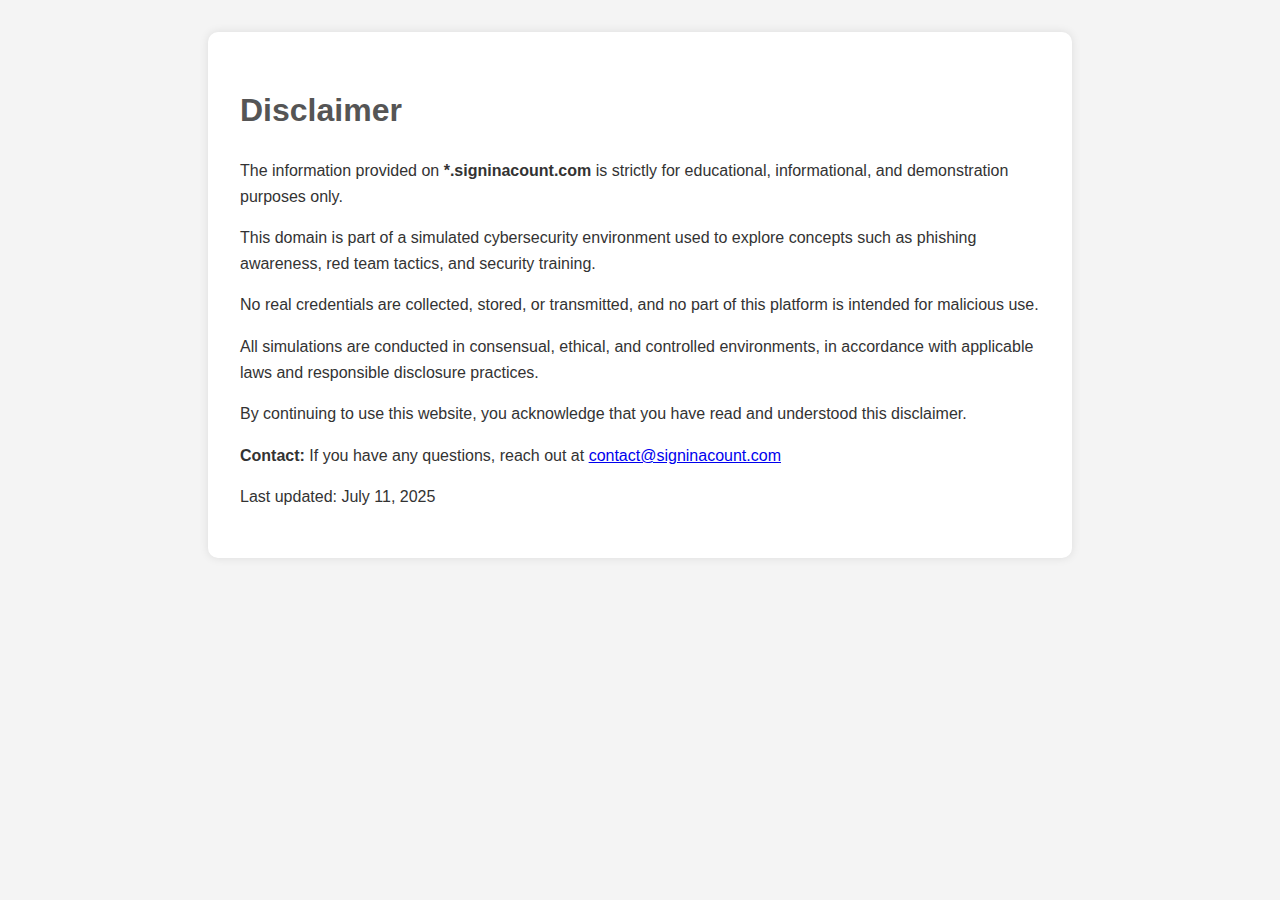
<file: index.html>
<!DOCTYPE html>
<html lang="en">
<head>
  <meta charset="UTF-8">
  <meta name="viewport" content="width=device-width, initial-scale=1">
  <title>Disclaimer | signinacount.com</title>
  <style>
    body {
      font-family: Arial, sans-serif;
      line-height: 1.6;
      margin: 0;
      padding: 2rem;
      background-color: #f4f4f4;
      color: #333;
    }
    .container {
      max-width: 800px;
      margin: auto;
      background: white;
      padding: 2rem;
      border-radius: 10px;
      box-shadow: 0 0 10px rgba(0,0,0,0.1);
    }
    h1 {
      color: #555;
    }
  </style>
</head>
<body>
  <div class="container">
    <h1>Disclaimer</h1>
 <p>The information provided on <strong>*.signinacount.com</strong> is strictly for educational, informational, and demonstration purposes only.</p>

<p>This domain is part of a simulated cybersecurity environment used to explore concepts such as phishing awareness, red team tactics, and security training.</p>

<p>No real credentials are collected, stored, or transmitted, and no part of this platform is intended for malicious use.</p>

<p>All simulations are conducted in consensual, ethical, and controlled environments, in accordance with applicable laws and responsible disclosure practices.</p>

    <p>By continuing to use this website, you acknowledge that you have read and understood this disclaimer.</p>

    <p><strong>Contact:</strong> If you have any questions, reach out at <a href="mailto:contact@signinacount.com">contact@signinacount.com</a></p>

    <p>Last updated: July 11, 2025</p>
  </div>
</body>
</html>
</file>
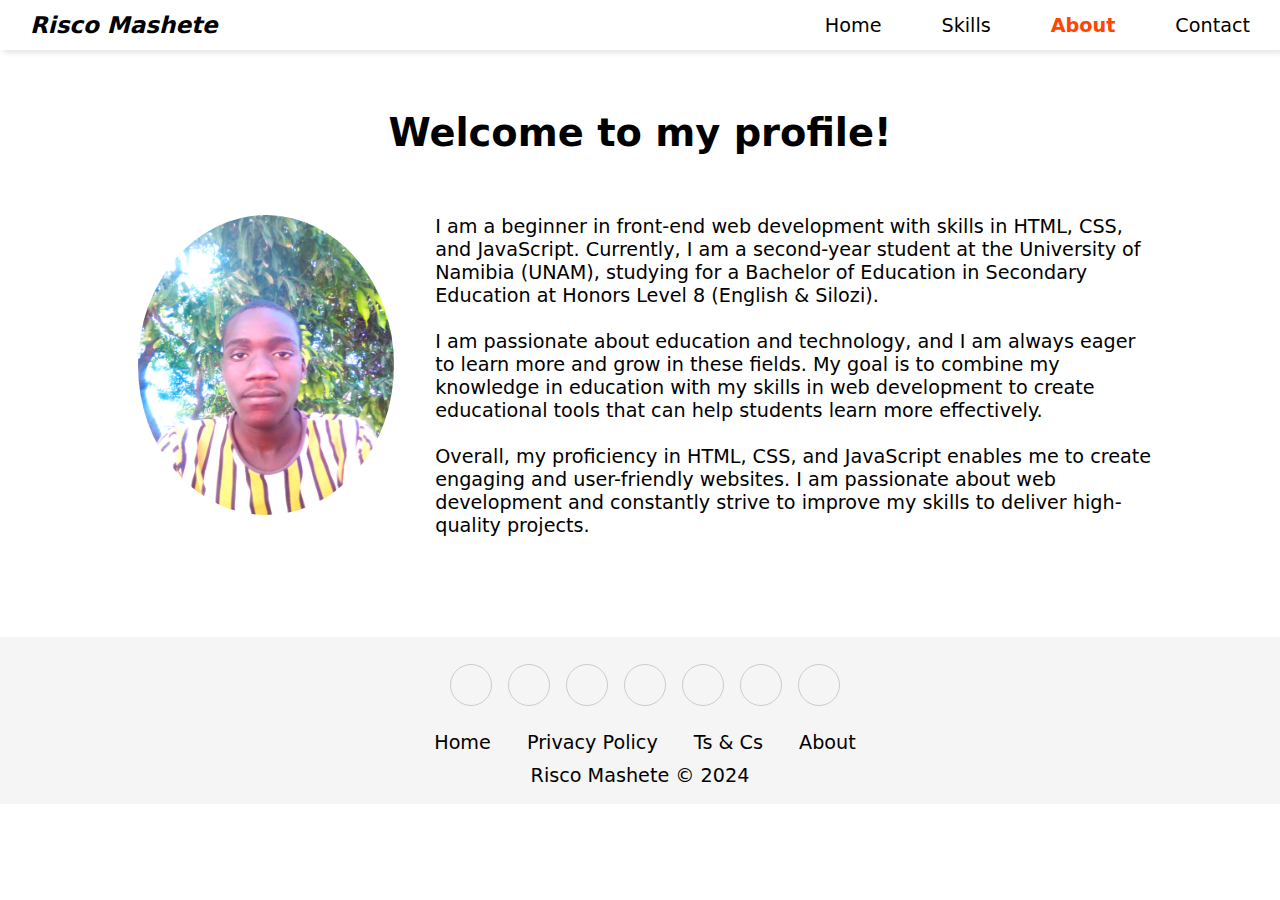
<file: about.html>
<!DOCTYPE html>
<html lang="en">
<head>
    <meta charset="UTF-8">
    <meta name="viewport" content="width=device-width, initial-scale=1.0">
    <link rel="stylesheet" href="style.css">
    <title>About Me</title>
    <link rel="stylesheet" href="https://cdnjs.cloudflare.com/ajax/libs/font-awesome/6.5.2/css/all.min.css" integrity="sha512-SnH5WK+bZxgPHs44uWIX+LLJAJ9/2PkPKZ5QiAj6Ta86w+fsb2TkcmfRyVX3pBnMFcV7oQPJkl9QevSCWr3W6A==" crossorigin="anonymous" referrerpolicy="no-referrer" />
</head>
<body>
    <nav>
        
        <ul class="sidebar">
            <li onclick=hideSidebar()><i class="fa fa fa-close" aria-hidden="true" style="font-size: 25px; padding: 15px; cursor: pointer;"></i></li>
            <li><a href="index.html">Home</a></li>
            <li><a href="skills.html">Skills</a></li>
            <li><a href="about.html"  class="current">About</a></li>
            <li><a href="contact.html">Contact</a></li>
        </ul>

        <ul>
            <li class="brand-title">Risco Mashete</li>
            <li class="hideOnMobile"><a href="index.html">Home</a></li>
            <li class="hideOnMobile"><a href="skills.html">Skills</a></li>
            <li class="hideOnMobile"><a href="about.html" class="current">About</a></li>
            <li class="hideOnMobile"><a href="contact.html">Contact</a></li>
            <li class="menu-button" onclick=showSidebar()><a href="#" class="toggle-button">
                <span class="bar"></span>
                <span class="bar"></span>
                <span class="bar"></span>
            </a></li>
        </ul>
    </nav>

    <div id="main">
        <div class="container">
            <h1>Welcome to <span>my profile!</span></h1>
            <div id="about">
                <img src="/images/CV.jpg" alt="Risco Lumamezi Mashete">
                <div>
                    <p>I am a beginner in front-end web development with skills in HTML, CSS, and JavaScript. Currently, I am a second-year student at the University of Namibia (UNAM), studying for a Bachelor of Education in Secondary Education at Honors Level 8 (English & Silozi).</p> <br>
                    <p>I am passionate about education and technology, and I am always eager to learn more and grow in these fields. My goal is to combine my knowledge in education with my skills in web development to create educational tools that can help students learn more effectively.</p> <br>
                    <p>Overall, my proficiency in HTML, CSS, and JavaScript enables me to create engaging and user-friendly websites. I am passionate about web development and constantly strive to improve my skills to deliver high-quality projects.</p>
                </div>
            </div>
        </div>
    </div>

    <footer>
        <div class="social">
            <a href="#"><i class="fab fab fa-whatsapp"></i></a>
            <a href="#"><i class="fab fab fa-facebook"></i></a>
            <a href="#"><i class="fab fab fa-github"></i></a>
            <a href="#"><i class="fab fab fa-telegram"></i></a>
            <a href="#"><i class="fab fab fab fa-twitter"></i></a>
            <a href="#"><i class="fab fab fab fa-linkedin"></i></a>
            <a href="#"><i class="fab fab fab fab fab fa-snapchat"></i></a>
        </div>
    
    <ul>
        <a href="#"><li>Home</li></a>
        <a href="#"><li>Privacy Policy</li></a>
        <a href="#"><li>Ts & Cs</li></a>
        <a href="#"><li>About</li></a>
    
        
    
    </ul>
    
    <p class="copyright">Risco Mashete &copy 2024</p>
    
    </footer>

    <script src="main.js"></script>
</body>
</html>
</file>
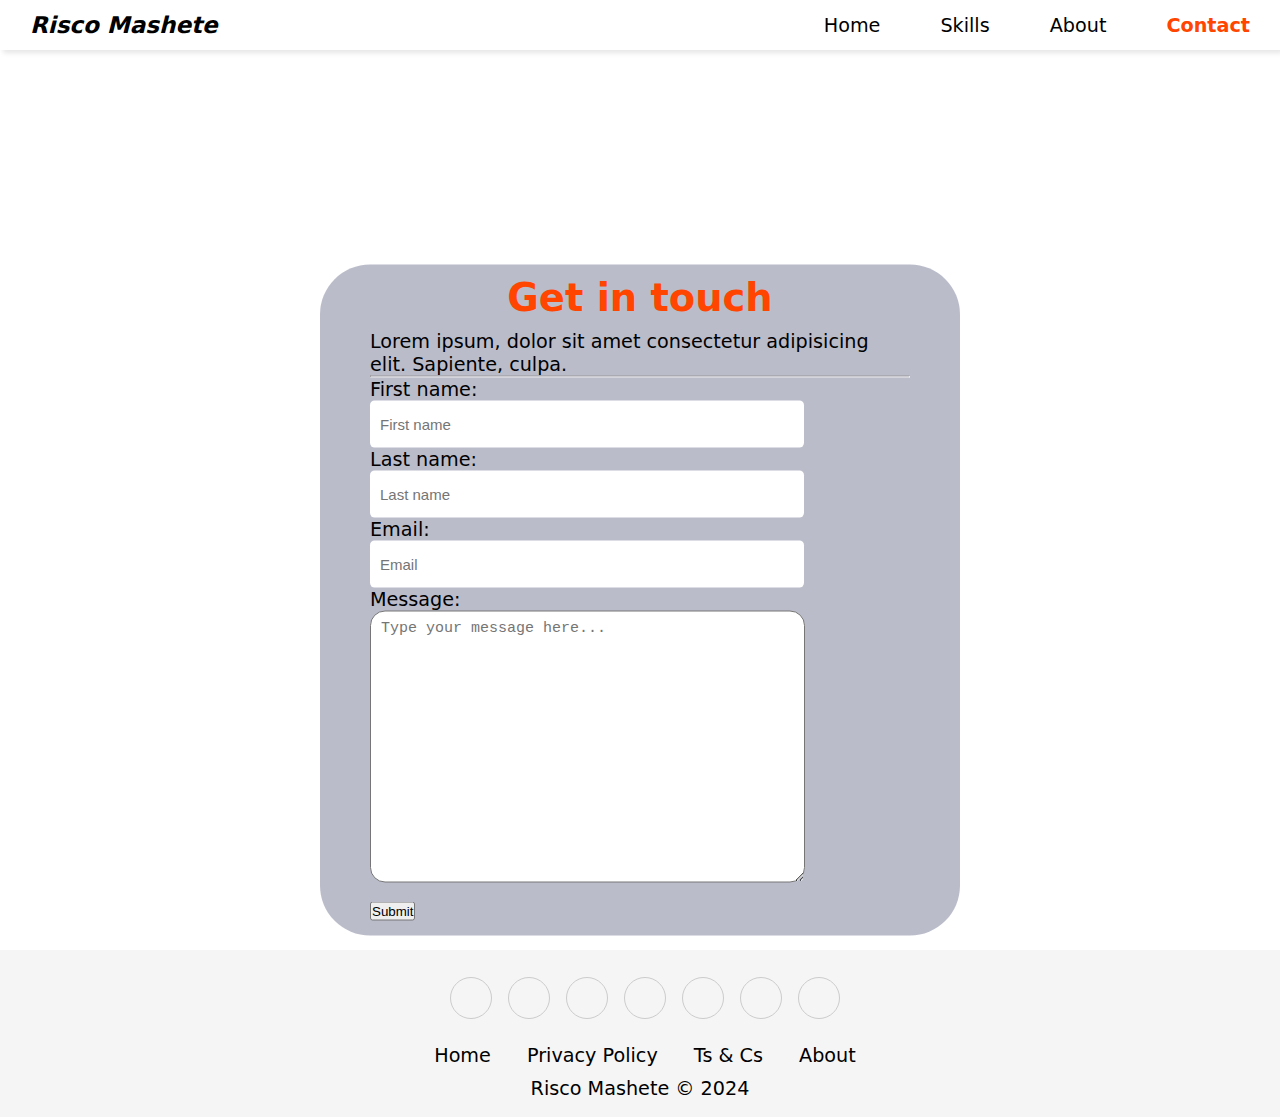
<file: contact.html>
<!DOCTYPE html>
<html lang="en">
<head>
    <meta charset="UTF-8">
    <meta name="viewport" content="width=device-width, initial-scale=1.0">
    <link rel="stylesheet" href="style.css">
    <title>Contact Me</title>
    <link rel="stylesheet" href="https://cdnjs.cloudflare.com/ajax/libs/font-awesome/6.5.2/css/all.min.css" integrity="sha512-SnH5WK+bZxgPHs44uWIX+LLJAJ9/2PkPKZ5QiAj6Ta86w+fsb2TkcmfRyVX3pBnMFcV7oQPJkl9QevSCWr3W6A==" crossorigin="anonymous" referrerpolicy="no-referrer" />
</head>
<body>
    <nav>
        
        <ul class="sidebar">
            <li onclick=hideSidebar()><i class="fa fa fa-close" aria-hidden="true" style="font-size: 25px; padding: 15px; cursor: pointer;"></i></li>
            <li><a href="index.html">Home</a></li>
            <li><a href="skills.html">Skills</a></li>
            <li><a href="about.html">About</a></li>
            <li><a href="contact.html" class="current">Contact</a></li>
        </ul>

        <ul>
            <li class="brand-title">Risco Mashete</li>
            <li class="hideOnMobile"><a href="index.html">Home</a></li>
            <li class="hideOnMobile"><a href="skills.html">Skills</a></li>
            <li class="hideOnMobile"><a href="about.html">About</a></li>
            <li class="hideOnMobile"><a href="contact.html" class="current">Contact</a></li>
            <li class="menu-button" onclick=showSidebar()><a href="#" class="toggle-button">
                <span class="bar"></span>
                <span class="bar"></span>
                <span class="bar"></span>
            </a></li>
        </ul>
    </nav>




    <form action="https://api.web3forms.com/submit" method="POST">
        <input type="hidden" name="access_key" value="00c09eb8-cbc7-4357-ac78-374f007f0950">
        <input type="hidden" name="redirect" value="contact.html">
        
        <h1>Get in touch</h1>
        <p>Lorem ipsum, dolor sit amet consectetur adipisicing elit. Sapiente, culpa.</p>
        <hr>
        <label for="first name">First name:</label>
        <input type="text" name="first name" id="first name" placeholder="First name" required>

       <br> <label for="last name">Last name:</label>
        <input type="text" name="last name" id="last name" placeholder="Last name" required>
       
        <br> <label for="email">Email:</label>
        <input type="text" name="email" id="email" placeholder="Email" required>
       
        <br> <label for="message">Message:</label>
        <textarea name="message" id="message" placeholder="Type your message here..." required rows="15"></textarea>

        <button type="submit">Submit</button>
    </form>

    <footer id="contact-footer">
        <div class="social">
            <a href="#"><i class="fab fab fa-whatsapp"></i></a>
            <a href="#"><i class="fab fab fa-facebook"></i></a>
            <a href="#"><i class="fab fab fa-github"></i></a>
            <a href="#"><i class="fab fab fa-telegram"></i></a>
            <a href="#"><i class="fab fab fab fa-twitter"></i></a>
            <a href="#"><i class="fab fab fab fa-linkedin"></i></a>
            <a href="#"><i class="fab fab fab fab fab fa-snapchat"></i></a>
        </div>
    
    <ul>
        <a href="#"><li>Home</li></a>
        <a href="#"><li>Privacy Policy</li></a>
        <a href="#"><li>Ts & Cs</li></a>
        <a href="#"><li>About</li></a>
    
        
    
    </ul>
    
    <p class="copyright">Risco Mashete &copy 2024</p>
    
    </footer>

    <script src="main.js"></script>
</body>
</html>
</file>
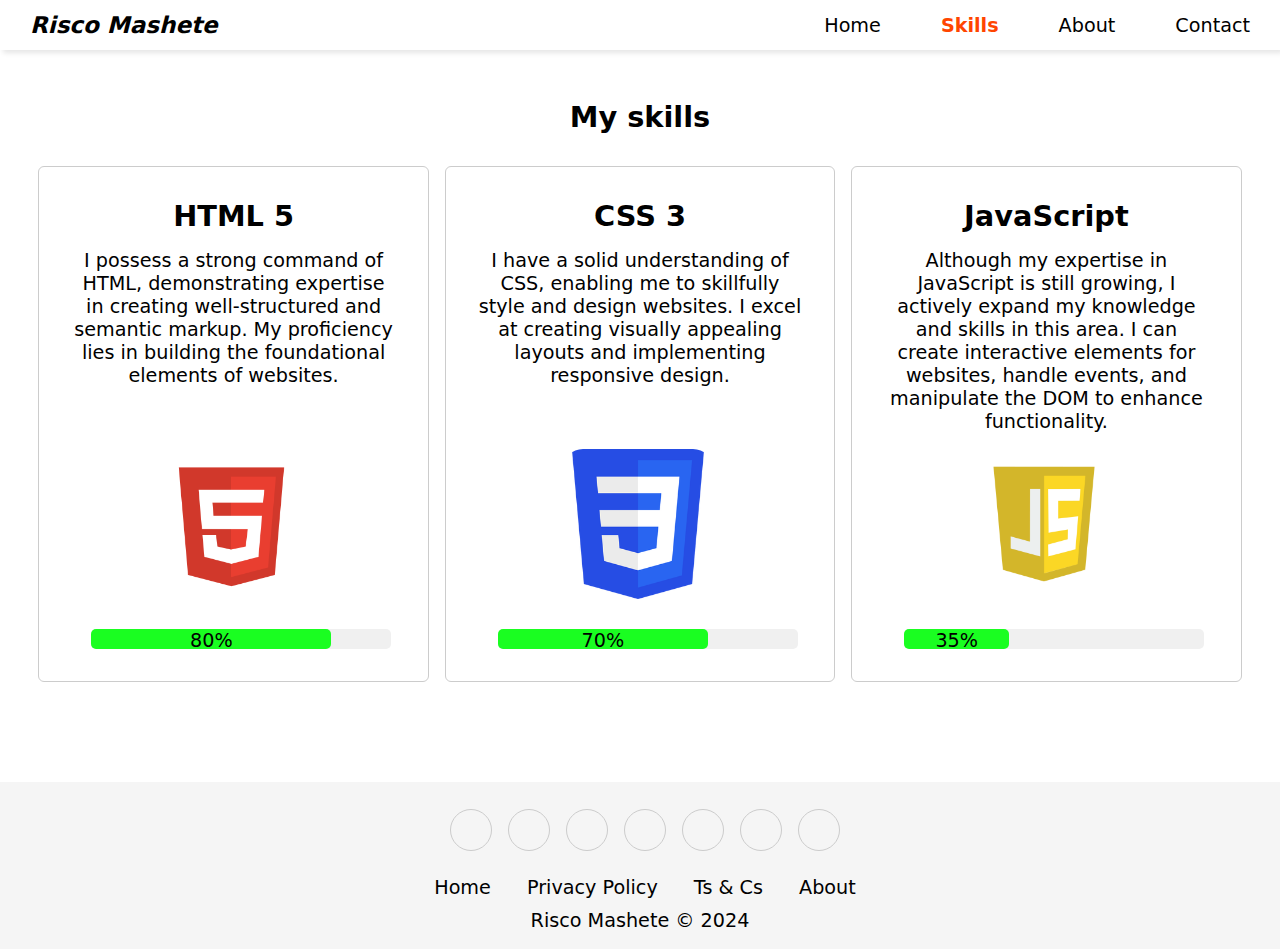
<file: skills.html>
<!DOCTYPE html>
<html lang="en">
<head>
    <meta charset="UTF-8">
    <meta name="viewport" content="width=device-width, initial-scale=1.0">
    <link rel="stylesheet" href="style.css">
    <title>My Skills</title>
    <link rel="stylesheet" href="https://cdnjs.cloudflare.com/ajax/libs/font-awesome/6.5.2/css/all.min.css" integrity="sha512-SnH5WK+bZxgPHs44uWIX+LLJAJ9/2PkPKZ5QiAj6Ta86w+fsb2TkcmfRyVX3pBnMFcV7oQPJkl9QevSCWr3W6A==" crossorigin="anonymous" referrerpolicy="no-referrer" />
</head>
<body>
    <nav>
        
        <ul class="sidebar">
            <li onclick=hideSidebar()><i class="fa fa fa-close" aria-hidden="true" style="font-size: 25px; padding: 15px; cursor: pointer;"></i></li>
            <li><a href="index.html">Home</a></li>
            <li><a href="skills.html"  class="current">Skills</a></li>
            <li><a href="about.html">About</a></li>
            <li><a href="contact.html">Contact</a></li>
        </ul>

        <ul>
            <li class="brand-title">Risco Mashete</li>
            <li class="hideOnMobile"><a href="index.html">Home</a></li>
            <li class="hideOnMobile"><a href="skills.html" class="current">Skills</a></li>
            <li class="hideOnMobile"><a href="about.html">About</a></li>
            <li class="hideOnMobile"><a href="contact.html">Contact</a></li>
            <li class="menu-button" onclick=showSidebar()><a href="#" class="toggle-button">
                <span class="bar"></span>
                <span class="bar"></span>
                <span class="bar"></span>
            </a></li>
        </ul>
    </nav>

    <h2 id="skills-heading">My skills</h2>

    <div class="wrapper">
        <div class="box">      
        <h2>HTML 5</h2>
        <p><!--I possess a high level of proficiency in HTML, with an expertise level of 80%. This enables me to create well-structured and semantic web content that is easily understood by both users and search engines. I am skilled in writing clean and efficient HTML code, ensuring that websites are accessible, responsive, and optimized for performance. My expertise in HTML allows me to effectively organize information, incorporate multimedia elements, and create a solid foundation for building engaging web experiences.-->

            I possess a strong command of HTML, demonstrating expertise in creating well-structured and semantic markup. My proficiency lies in building the foundational elements of websites.
        </p>
        <img src="/images/html.png" alt="image">
        <div class="skill-bar">
            <div class="skill-progress" style="width: 80%;">80%</div>
        </div>
        </div>

        <div class="box">      
        <h2>CSS 3</h2>
        <p><!--With a proficiency level of 70% in CSS, I excel at styling and designing websites to enhance their visual appeal and user experience. I have a strong understanding of CSS properties, selectors, and layout techniques, allowing me to create modern and responsive designs that adapt seamlessly to different screen sizes and devices. My expertise in CSS enables me to customize the look and feel of websites, implement animations and transitions, and ensure consistency across web pages. I strive to create aesthetically pleasing and user-friendly interfaces by leveraging my CSS skills to bring designs to life.-->

            I have a solid understanding of CSS, enabling me to skillfully style and design websites. I excel at creating visually appealing layouts and implementing responsive design.
        </p>
        <img src="/images/css.webp" alt="image">
        <div class="skill-bar">
            <div class="skill-progress" style="width: 70%;">70%</div>
        </div>
        </div>

        <div class="box">      
        <h2>JavaScript</h2>
        <p><!--While my proficiency in JavaScript is at 35%, I am continuously expanding my knowledge and skills in this dynamic programming language. I am capable of implementing basic functionality, interactivity, and user engagement using JavaScript. With a solid understanding of core concepts such as variables, functions, and control structures, I can create simple scripts and interactive elements to enhance the user experience on websites. I am committed to further developing my JavaScript skills to incorporate more advanced features, improve performance, and create dynamic web applications that deliver value to users.-->

            Although my expertise in JavaScript is still growing, I actively expand my knowledge and skills in this area. I can create interactive elements for websites, handle events, and manipulate the DOM to enhance functionality.
        </p>
        <img src="/images/js.webp" alt="image">
        <div class="skill-bar">
            <div class="skill-progress" style="width: 35%;">35%</div>
        </div>
        </div>
    </div>

    <footer>
        <div class="social">
            <a href="#"><i class="fab fab fa-whatsapp"></i></a>
            <a href="#"><i class="fab fab fa-facebook"></i></a>
            <a href="#"><i class="fab fab fa-github"></i></a>
            <a href="#"><i class="fab fab fa-telegram"></i></a>
            <a href="#"><i class="fab fab fab fa-twitter"></i></a>
            <a href="#"><i class="fab fab fab fa-linkedin"></i></a>
            <a href="#"><i class="fab fab fab fab fab fa-snapchat"></i></a>
        </div>
    
    <ul>
        <a href="#"><li>Home</li></a>
        <a href="#"><li>Privacy Policy</li></a>
        <a href="#"><li>Ts & Cs</li></a>
        <a href="#"><li>About</li></a>
    
        
    
    </ul>
    
    <p class="copyright">Risco Mashete &copy 2024</p>
    
    </footer>

    <script src="main.js"></script>
</body>
</html>
</file>
<file: style.css>
* {
    margin: 0;
    padding: 0;
}

body {
    font-size: 1.2rem;
    color: inherit;
    font-family: system-ui;
}

nav {
    background-color: white;
    box-shadow: 3px 3px 5px rgba(0, 0, 0, 0.1);
}

nav ul {
    width: 100%;
    list-style: none;
    display: flex;
    justify-content: flex-end;
    align-items: center;
}

nav li {
    height: 50px;
}

nav a {
    height: 100%;
    padding: 0 30px;
    text-decoration: none;
    display: flex;
    align-items: center;
    color: black;
}

nav a:hover {
    background-color: #f0f0f0;
}

nav li:first-child {
    margin-right: auto;
}

.brand-title {
    height: 100%;
    padding: 0 30px;
    font-size: larger;
    font-weight: 600;
    font-style: italic;
}

.sidebar {
    position: fixed;
    top: 0;
    right: 0;
    height: 100%;
    width: 250px;
    z-index: 999;
    background-color: rgba(255, 255, 255, 0);
    backdrop-filter: blur(10px);
    box-shadow: -10px 0 10px rgba(0, 0, 0, 0.1);
    display: none;
    flex-direction: column;
    align-items: flex-start;
    justify-content: flex-start;
}

.sidebar li {
    width: 100%;
}

.sidebar a {
    width: 100%;
    margin-left: 6.5rem;
}

.toggle-button {
    top: 9rem;
    right: 1rem;
    display: flex;
    flex-direction: column;
    justify-content: space-between;
    width: 30px;
    height: 21px;
    margin-top: 10px;
}

.toggle-button .bar {
    height: 3px;
    width: 100%;
    background-color: black;
    border-radius: 10px;
}

.menu-button {
    display: none;
}

.current {
    color: orangered;
    font-weight: bold;
}

nav ul li .current:hover {
    background-color: orangered;
    color: white;
}

.intro {
    margin-top: 100px;
    margin-left: 20%;
    margin-right: 40%;
    position: absolute;
}

#js {
    width: 30px;
    height: 30px;
    margin-left: 0px;
}

#css {
    width: 30px;
    height: 30px;
    margin-left: 0px;
}

#html {
    width: 30px;
    height: 30px;
}

.skills a {
    display: inline-block;
}

.skills {
    position: absolute;
    margin-top: 300px;
    margin-left: 20%;
}

#risco {
    width: 20rem;
    height: 20rem;
    margin-left: 60%;
    margin-top: 50px;
    border-radius: 50%;
    margin-bottom: 117px;
}

/*ABOUT*/

.container {
    width: 80%;
    margin: auto;
    overflow: hidden;
    margin-top: 60px;
}

.container h1 {
    margin-bottom: 60px;
    text-align: center;
}

#about {
    display: flex;
    justify-content: space-between;
    margin-top: 20px;
}
#about img {
    border-radius: 50%;
    width: 25%;
    height: 300px;
    margin-left: 10px;
}
#about div {
    width: 70%;
}
#about h3 {
    margin-bottom: 10px;
    margin-top: 5px;
}


footer {
    background-color: rgb(245, 245, 245);
    margin-top: 100px;
    padding: 17px;
}

.social {
    text-align: center;
    padding: 10px;
}

.social a {
    font-size: 20px;
    color: inherit;
    margin-left: 10px;
    border: 1px solid #ccc;
    border-radius: 50%;
    width: 40px;
    height: 40px;
    line-height: 40px;
    display: inline-block;
    
}

.social a:hover {
    border-radius: 30%;
    border:1.5px solid black;
}

footer ul {
    list-style: none;
    text-align: center;
}

footer ul a {
    text-decoration: none;
    color: inherit;
}

footer ul a li {
    display: inline-block;
    margin-left: 10px;
    padding: 10px;
}

.copyright {
    text-align: center;
}

form {
    position: absolute;
    top: 50%;
    left: 50%;
    transform: translate(-50%, -50%);
    background-color: rgba(122, 125, 152, 0.516);
    padding-left: 50px;
    padding-right: 50px;
    padding-top: 10px;
    padding-bottom: 15px;
    border-radius: 50px;
    margin-top: 150px;
}

form h1 {
    color: orangered;
    padding-bottom: 10px;
    text-align: center;
}

form label {
    display: block;
}

input {
    font-size: 15px;
    font-weight: 500;
    width: 27.6em;
    padding: 1em 10px;
    border-radius: 0.31em;
    border: none;
    outline: none;
}

textarea {
    display: block;
    position: relative;
    font-size: 15px;
    font-weight: 500;
    width: 27.5em;
    padding: 0.5em 10px;
    margin: 0 0 15px;
    border-radius: 1em;
    outline: none;
}

#button {
    display: block;
    position: relative;
    background-color: orangered;
    color: white;
    font-size: 15px;
    font-weight: 500;
    text-align: center;
    width: 20em;
    padding: 1em 10px;
    margin-left: 50px;
    border-radius: 2em;
    cursor: pointer;
}

#contact-footer {
    margin-top: 900px;
}

/*Skills*/
img {
    width: 150px;
    height: 150px;
    display: block;
    margin-left: 85px;
    border-radius: 20px;
}

.wrapper {
    display: grid;
    grid-template-columns: repeat(auto-fit, minmax(350px, 1fr));
    gap: 1rem;
    margin-top: 2rem;
    margin-left: 3%;
    margin-right: 3%;
}

.box {
    border: 1px solid #ccc;
    border-radius: 6px;
    padding: 2rem;
    text-align: center;
    display: grid;
    grid-template-rows: subgrid;
    grid-row: span 3;
}

.skill-bar {
    background-color: #f0f0f0;
    border-radius: 5px;
    width: 300px;
    height: 20px;
    margin-top: 180px;
    margin-left: 20px;
    
}

.skill-progress {
    background-color: #00ff08e4;
    border-radius: 5px;
    height: 100%;
    text-align: center;
}

#skills-heading {
    margin-top: 50px;
    text-align: center;
    margin-bottom: 10px;
}

@media (max-width: 800px) {
    .hideOnMobile {
        display: none;
    }

    .menu-button {
        display: block;
    }
}

/*Tablet*/
@media (width <= 768px) {
    body {
        background-color: green;
        font-size: 1rem;
    }

    .sidebar a {
        width: 16%;
        margin-left: 4rem;
        border-radius: 15%;
    }
    .intro {
        margin-top: 1.5rem;
        margin-left: 20%;
        margin-right: 0%;
    }
    
    #hello {
        margin-top: 15.5rem;
        margin-left: 4.5rem;
    }
    
    #js {
        width: 1.3rem;
        height: 1.3rem;
        margin-left: 0px;
    }
    
    #css {
        width: 1.3rem;
        height: 1.3rem;
        margin-left: 0px;
    }
    
    #html {
        width: 1.3rem;
        height: 1.3rem;
    }
    
    .skills a {
        display: inline-block;
    }
    
    .skills {
        position: absolute;
        margin-top: 23rem;
        margin-left: 25%;
    }
    
    #risco {
        width: 13rem;
        height: 13rem;
        margin-left: 35%;
        margin-top: 7rem;
        border-radius: 50%;
        margin-bottom: 117px;
    }
    
    /*ABOUT*/
    
    .container {
        margin-top: 1rem;
    }
    
    .container h1 {
        margin-bottom: 15rem;
        text-align: center;
    }
    
    #about {
        display: flex;
        text-align: justify;
        margin-top: 20px;
    }
    #about img {
        border-radius: 50%;
        width: 12rem;
        height: 12rem;
        margin-left: 0px;
        position: absolute;
        top: 30%;
        left: 20%;
    }
    #about div {
        width: 100%;
    }
    #about h3 {
        margin-bottom: 10px;
        margin-top: 5px;
    }
    
    
    footer {
        background-color: rgb(245, 245, 245);
        margin-top: 100px;
        padding: 17px;
    }
    
    .social {
        padding: 0.1rem;
    }
    
    .social a {
        font-size: 1.5rem;
        border: none;
        width: 1.5rem;
        height: 1.5rem;
    }
    .social a:hover {
        border: none;
    }
    
    form {
        padding-left: 1.5rem;
        padding-right: 1.3rem;
        padding-top: 5px;
        padding-bottom: 10px;
        border-radius: 20px;
        margin-top: 10rem;
    }
    
    form h1 {
        color: orangered;
        padding-bottom: 10px;
        text-align: center;
    }
    
    form label {
        display: block;
        font-size: large;
    }
    
    input {
        width: 15em;
    }
    
    textarea {
        width: 15em;
    }
    
    #button {
        display: block;
        position: relative;
        background-color: orangered;
        color: white;
        font-size: 15px;
        font-weight: 500;
        text-align: center;
        width: 10em;
        padding: 1em 10px;
        margin-left: 50px;
        border-radius: 2em;
        cursor: pointer;
    }
    
    #contact-footer {
        margin-top: 50rem;
    }
    footer ul a li {
        margin-left: 4px;
        padding: 5px;
    }
    /*Skills*/
img {
    width: 8rem;
    height: 8rem;
    display: block;
    margin-left: 85px;
    border-radius: 20px;
}

.wrapper {
    display: grid;
    grid-template-columns: repeat(auto-fit, minmax(300px, 1fr));
    gap: 1rem;
    margin-top: 2rem;
}

.box {
    border: 1px solid #ccc;
    border-radius: 1rem;
    padding: 1rem;
    text-align: center;
    display: grid;
    grid-template-rows: subgrid;
    grid-row: span 3;
}

.skill-bar {
    background-color: #f0f0f0;
    border-radius: 1rem;
    width: 250px;
    height: 20px;
    margin-top: 9rem;
    margin-left: 20px;
    
}

.skill-progress {
    background-color: #00ff08e4;
    border-radius: 1rem;
    height: 100%;
    text-align: center;
}

#skills-heading {
    margin-top: 1rem;
    text-align: center;
    margin-bottom: 10px;
}
}

@media (max-width: 500px) {
    .sidebar {
        width: 100%;
    }
}

/*Mobile*/
@media (width <= 500px) {
    body {
        background-color: red;
        font-size: 0.9rem;
    }

    .sidebar a {
        width: 13%;
        margin-left: 6.5rem;
    }
    .intro {
        margin-top: 1.5rem;
        margin-left: 10%;
        margin-right: 0%;
    }
    
    #hello {
        margin-top: 13rem;
        margin-left: 0;
    }
    
    #js {
        width: 1.3rem;
        height: 1.3rem;
        margin-left: 0px;
    }
    
    #css {
        width: 1.3rem;
        height: 1.3rem;
        margin-left: 0px;
    }
    
    #html {
        width: 1.3rem;
        height: 1.3rem;
    }
    
    .skills a {
        display: inline-block;
    }
    
    .skills {
        position: absolute;
        margin-top: 23rem;
        margin-left: 5%;
    }
    
    #risco {
        width: 12rem;
        height: 12rem;
        margin-left: 20%;
        margin-top: 7.5rem;
        border-radius: 50%;
        margin-bottom: 117px;
    }
    
    /*ABOUT*/
    
    .container {
        margin-top: 1rem;
    }
    
    .container h1 {
        margin-bottom: 15rem;
        text-align: center;
    }
    
    #about {
        display: flex;
        text-align: justify;
        margin-top: 20px;
    }
    #about img {
        border-radius: 50%;
        width: 12rem;
        height: 12rem;
        margin-left: 0px;
        position: absolute;
        top: 30%;
        left: 20%;
    }
    #about div {
        width: 100%;
    }
    #about h3 {
        margin-bottom: 10px;
        margin-top: 5px;
    }
    
    
    footer {
        background-color: rgb(245, 245, 245);
        margin-top: 100px;
        padding: 17px;
    }
    
    .social {
        padding: 0.1rem;
    }
    
    .social a {
        font-size: 1.5rem;
        border: none;
        width: 1.5rem;
        height: 1.5rem;
    }
    .social a:hover {
        border: none;
    }
    
    form {
        padding-left: 1.5rem;
        padding-right: 1.3rem;
        padding-top: 5px;
        padding-bottom: 10px;
        border-radius: 20px;
        margin-top: 4.5rem;
    }
    
    form h1 {
        color: orangered;
        padding-bottom: 10px;
        text-align: center;
    }
    
    form label {
        display: block;
        font-size: large;
    }
    
    input {
        width: 15em;
    }
    
    textarea {
        width: 15em;
    }
    
    #button {
        display: block;
        position: relative;
        background-color: orangered;
        color: white;
        font-size: 15px;
        font-weight: 500;
        text-align: center;
        width: 10em;
        padding: 1em 10px;
        margin-left: 50px;
        border-radius: 2em;
        cursor: pointer;
    }
    
    #contact-footer {
        margin-top: 50rem;
    }
    footer ul a li {
        margin-left: 4px;
        padding: 5px;
    }
    /*Skills*/
img {
    width: 8rem;
    height: 8rem;
    display: block;
    margin-left: 85px;
    border-radius: 20px;
}

.wrapper {
    display: grid;
    grid-template-columns: repeat(auto-fit, minmax(300px, 1fr));
    gap: 1rem;
    margin-top: 2rem;
}

.box {
    border: 1px solid #ccc;
    border-radius: 1rem;
    padding: 1rem;
    text-align: center;
    display: grid;
    grid-template-rows: subgrid;
    grid-row: span 3;
}

.skill-bar {
    background-color: #f0f0f0;
    border-radius: 1rem;
    width: 250px;
    height: 20px;
    margin-top: 9rem;
    margin-left: 20px;
    
}

.skill-progress {
    background-color: #00ff08e4;
    border-radius: 1rem;
    height: 100%;
    text-align: center;
}

#skills-heading {
    margin-top: 1rem;
    text-align: center;
    margin-bottom: 10px;
}
}

@media (width = 425px) {
    #about img {
        top: 24%;
    }

    .sidebar a {
        width: 10%;
        margin-left: 9.5rem;
    }
   
    #risco {
        margin-left: 26%;
    }
}
@media (width = 375px) {
    .sidebar a {
        width: 10%;
        margin-left: 8.5rem;
    }

    #risco {
        margin-left: 25%;
    }
}
@media (width >= 800px) {

}
@media (width >= 900px) {

}
@media (width >= 1280px) {

}
@media (width >= 1600px) {

}
/*@media (width >= 2560px) {
    body {
        color: red;
        font-size: 150%;
    }
    footer {
        background-color: rgb(245, 245, 245);
        margin-top: 100px;
    }
    .social {
        padding: 50px;
    }
    
    .social a {
        font-size: 50px;
        margin-left: 50px;
        padding: 15px;
        width: 50px;
        height: 50px;
    }
    nav {
        box-shadow: 13px 13px 15px rgba(0, 0, 0, 0.1);
    }
    
    nav li {
        height: 100px;
    }
    
    .intro {
        margin-top: 200px;
        margin-left: 10%;
        margin-right: 40%;
        position: absolute;
    }
    
    #js {
        width: 50px;
        height: 50px;
        margin-left: 0px;
    }
    
    #css {
        width: 50px;
        height: 50px;
        margin-left: 0px;
    }
    
    #html {
        width: 50px;
        height: 50px;
    }
    
    .skills {
        margin-top: 500px;
    }
    
    #risco {
        width: 23%;
        height: 500px;
        margin-left: 60%;
        margin-top: 100px;
        border-radius: 50%;
        margin-bottom: 200px;
    }
    img {
        width: 250px;
        height: 250px;
        margin-left: 250px;
    }
    .skill-bar {
        background-color: #f0f0f0;
        border-radius: 15px;
        width: 450px;
        height: 40px;
        margin-top: 300px;
        margin-left: 150px;
        font-size: 30px;
    }
    
    .skill-progress {
        border-radius: 15px;
    }
    #skills-heading {
        margin-top: 100px;
        text-align: center;
        margin-bottom: 70px;
    }
    .wrapper {
        margin-bottom: 200px;
    }
    .box {
        padding-left: 10px;
    }
    #about img {
        border-radius: 50%;
        width: 40%;
        height: 550px;
        margin-top: 100px;
    }
    .container {
        width: 100%;
        margin-left: 300px;
        margin-top: 80px;
    }
    #about div {
        width: 100%;
        margin-left: 300px;
        margin-bottom: 25px;
    }
    form {
        padding-bottom: 55px;
        margin-top: 375px;
    }
    
    input {
        font-size: 30px;
    }
    
    textarea {
        font-size: 30px;
    }
    
    #button {
        font-size: 30px;
    }
    
    #contact-footer {
        margin-top: 1700px;
    }
}
</file>
